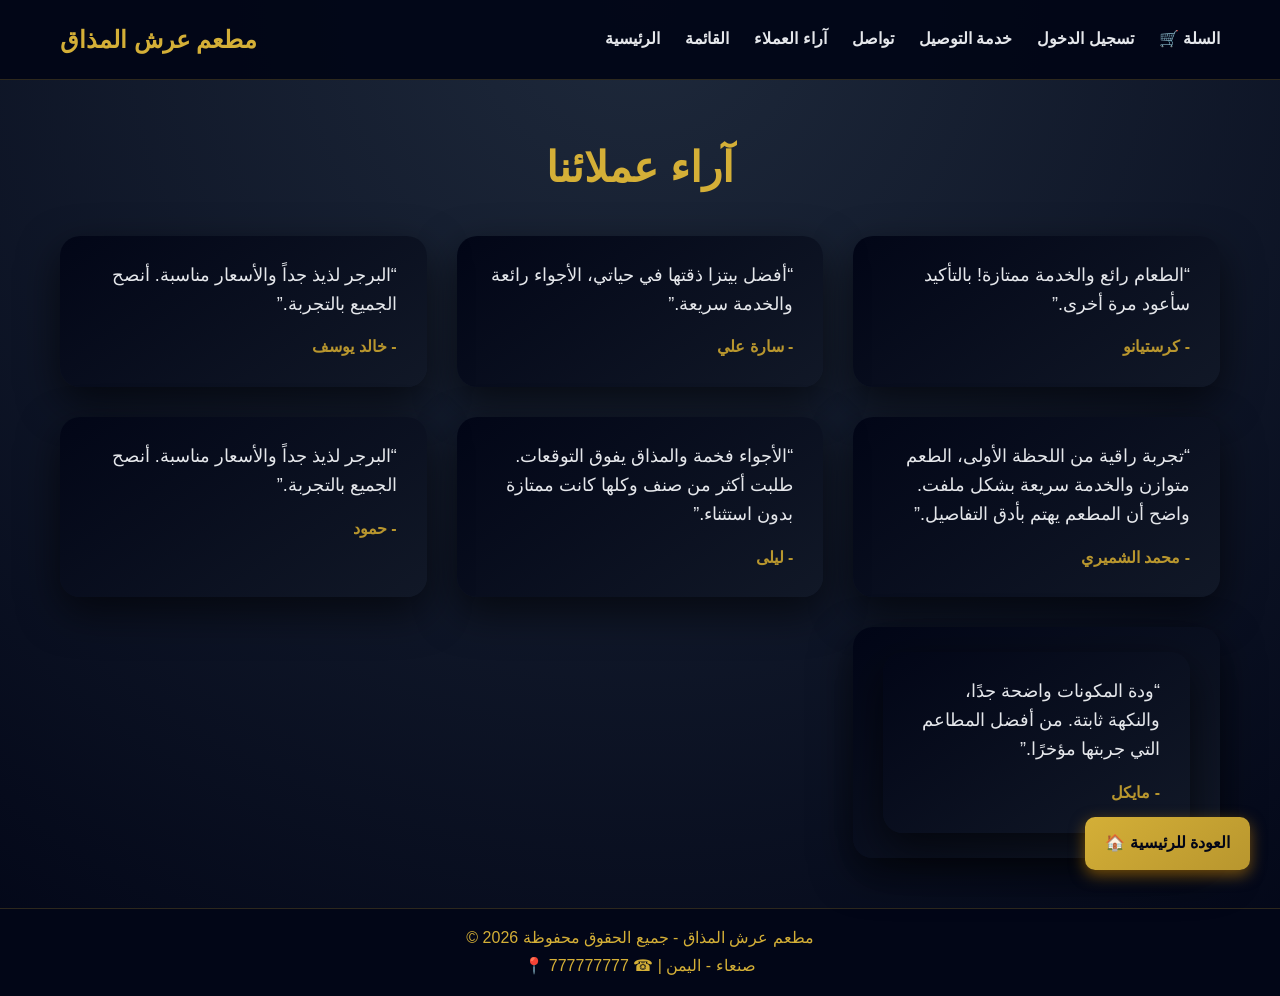
<file: اراء العملاء.html>
<!DOCTYPE html>
<html lang="ar">
<head>
    <meta charset="UTF-8">
    <meta name="viewport" content="width=device-width, initial-scale=1.0">
    <link rel="stylesheet" href="تابع اراء العملاء.css"> <!-- نفس CSS المشروع -->
    <title>💬 آراء العملاء - مطعم عرش المذاق</title>
</head>
<body>



    <!-- الهيدر -->
    <header>
        <div class="logo">مطعم عرش المذاق</div>
        <nav>
            <ul>
                <li><a href="الصفحه الرئيسيه.html">الرئيسية</a></li>
                <li><a href="القائمه.html">القائمة</a></li>
                 <li><a href="اراء العملاء.html">آراء العملاء</a></li>
                <li><a href="التواصل.html" class="active">تواصل</a></li>
                <li><a href="خدمه التوصيل.html">خدمة التوصيل</a></li>
                <li><a href="تسجيل الدخول.html">تسجيل الدخول</a></li>
                <li><a href="السله.html">🛒 السلة</a></li>
            </ul>
        </nav>
    </header>

    <section id="reviews" dir="rtl">
     <h2>آراء عملائنا</h2>
     <div class="reviews-container">

        <div class="review-card">
            <p>“الطعام رائع والخدمة ممتازة! بالتأكيد سأعود مرة أخرى.”</p>
            <h4>- كرستيانو</h4>
        </div>

        <div class="review-card">
            <p>“أفضل بيتزا ذقتها في حياتي، الأجواء رائعة والخدمة سريعة.”</p>
            <h4>- سارة علي</h4>
        </div>

        <div class="review-card">
            <p>“البرجر لذيذ جداً والأسعار مناسبة. أنصح الجميع بالتجربة.”</p>
            <h4>- خالد يوسف</h4>
        </div>

        <div class="review-card">
            <p>“تجربة راقية من اللحظة الأولى، الطعم متوازن والخدمة سريعة بشكل ملفت. واضح أن المطعم يهتم بأدق التفاصيل.”</p>
            <h4>- محمد الشميري</h4>
        </div>

        <div class="review-card">
            <p>“الأجواء فخمة والمذاق يفوق التوقعات. طلبت أكثر من صنف وكلها كانت ممتازة بدون استثناء.”</p>
            <h4>- ليلى</h4>
        </div>

        <div class="review-card">
            <p>“البرجر لذيذ جداً والأسعار مناسبة. أنصح الجميع بالتجربة.”</p>
            <h4>- حمود</h4>
        </div>

        <div class="review-card">
            <p><div class="review-card">
            <p>“ودة المكونات واضحة جدًا، والنكهة ثابتة. من أفضل المطاعم التي جربتها مؤخرًا.”</p>
            <h4>- مايكل</h4>
    
            </div>

    </div>
</section>


    <!-- زر العودة للرئيسية -->
    <a href="الصفحه الرئيسيه.html" class="back-home">🏠 العودة للرئيسية</a>

    <!-- الفوتر -->
    <footer>
        <p>© 2026 مطعم عرش المذاق - جميع الحقوق محفوظة</p>
        <p>📍 صنعاء - اليمن | ☎ 777777777</p>
    </footer>

</body>
</html>
</file>
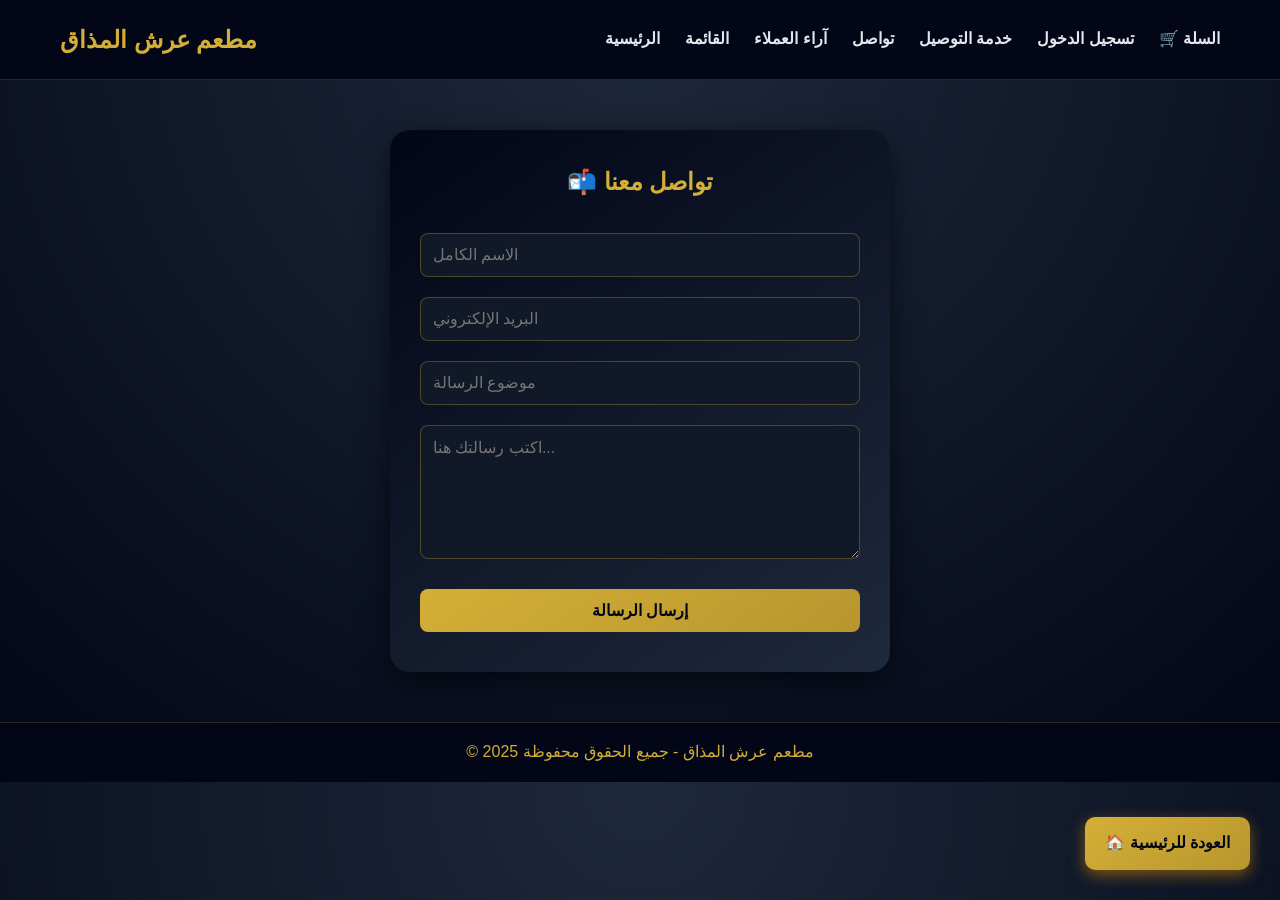
<file: التواصل.html>
<!DOCTYPE html>
<html lang="ar">
<head>
    <meta charset="UTF-8">
    <meta name="viewport" content="width=device-width, initial-scale=1.0">
    <link rel="stylesheet" href="تابع التواصل.css">
    <title>📬 تواصل معنا - مطعم عرش المذاق</title>
</head>
<body>

    <!-- الهيدر -->
    <header>
        <div class="logo">مطعم عرش المذاق</div>
        <nav>
            <ul>
                <li><a href="الصفحه الرئيسيه.html">الرئيسية</a></li>
                <li><a href="القائمه.html">القائمة</a></li>
                <li><a href="اراء العملاء.html">آراء العملاء</a></li>
                <li><a href="التواصل.html" class="active">تواصل</a></li>
                <li><a href="خدمه التوصيل.html">خدمة التوصيل</a></li>
                <li><a href="تسجيل الدخول.html">تسجيل الدخول</a></li>
                <li><a href="السله.html">🛒 السلة</a></li>
            </ul>
        </nav>
    </header>

    <!-- صندوق التواصل -->
    <section id="contact">
        <h2>📬 تواصل معنا</h2>
        <form>
            <input type="text" name="name" placeholder="الاسم الكامل" required>
            <input type="email" name="email" placeholder="البريد الإلكتروني" required>
            <input type="text" name="subject" placeholder="موضوع الرسالة" required>
            <textarea name="message" placeholder="اكتب رسالتك هنا..." rows="6" required></textarea>
            <button type="submit">إرسال الرسالة</button>
        </form>
    </section>

    <!-- زر العودة للرئيسية -->
    <a href="الصفحه الرئيسيه.html" class="back-home">🏠 العودة للرئيسية</a>

    <!-- الفوتر -->
    <footer>
        <p>© 2025 مطعم عرش المذاق - جميع الحقوق محفوظة</p>
    </footer>

</body>
</html>
</file>
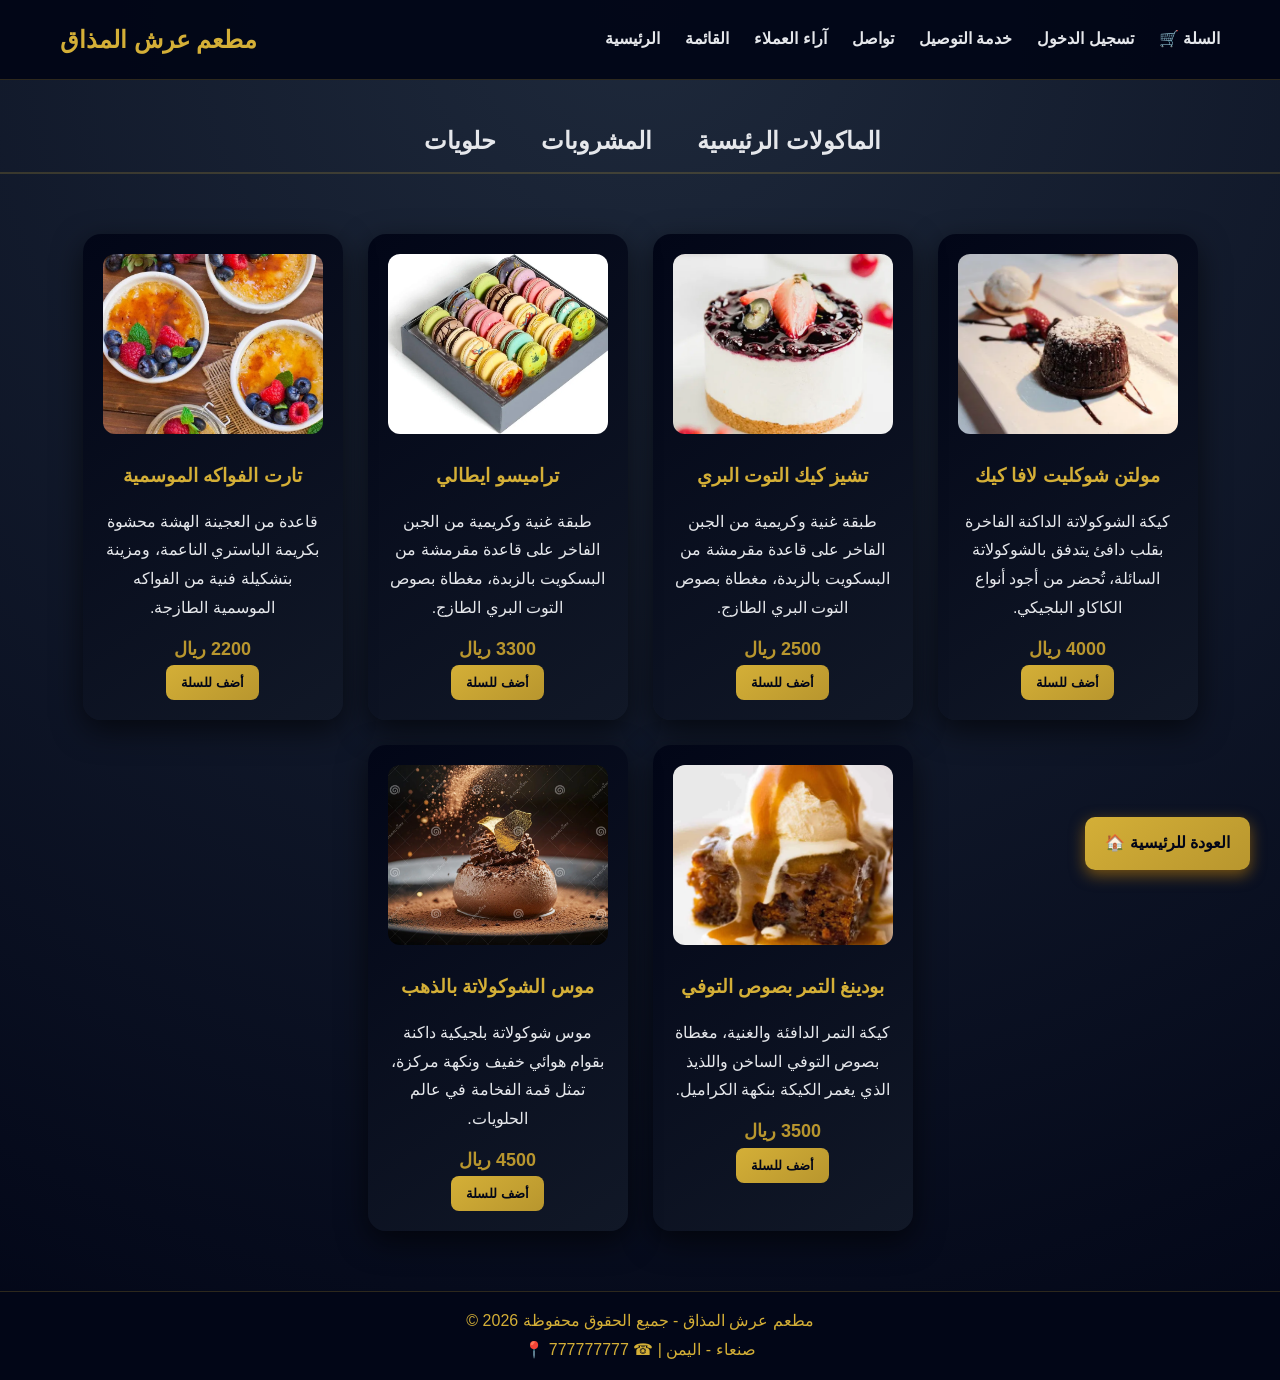
<file: الحلويات تابع القائمه.html>
<!DOCTYPE html>
<html lang="ar" >
<head>
    <meta charset="UTF-8">
    <meta name="viewport" content="width=device-width, initial-scale=1.0">
    <title>قائمة الطعام - مطعم عرش المذاق</title>
    <link rel="stylesheet" href="تابع القائمه.css">
</head>
<body>

    <header>
        <div class="logo">مطعم عرش المذاق</div>
        <nav>
            <ul>
                <li><a href="الصفحه الرئيسيه.html">الرئيسية</a></li>
                <li><a href="القائمه.html">القائمة</a></li>
                <li><a href="اراء العملاء.html">آراء العملاء</a></li>
                <li><a href="التواصل.html" class="active">تواصل</a></li>
                <li><a href="خدمه التوصيل.html">خدمة التوصيل</a></li>
                <li><a href="تسجيل الدخول.html">تسجيل الدخول</a></li>
                <li><a href="السله.html">🛒 السلة</a></li>
            </ul>
        </nav>
    </header> <br>
      <div class="name" dir="rtl">
      <h2>
            <nav>
                <ul>
                    <li><a href="#menu"> الماكولات الرئيسية</a></li>
                    <li><a href="المشروبات تابع القائمه.html"> المشروبات</a></li>
                    <li><a href="الحلويات تابع القائمه.html"> حلويات</a></li>
                </ul>
            </nav>
        </h2>
        </div>
    <!-- قسم المنيو -->
     <section id="menu" dir="rtl" >
       
        <div class="menu-container">
            <!-- صنف 1 -->
            <div class="menu-item">
                <img src="صور حلويات/مولتن شوكليت.webp" alt="مولتن شوكليت لافا كيك">
                <h3>مولتن شوكليت لافا كيك</h3>
                <p>
                 كيكة الشوكولاتة الداكنة الفاخرة بقلب دافئ يتدفق بالشوكولاتة السائلة، تُحضر من أجود أنواع الكاكاو البلجيكي.
                </p>
                 <h4> 4000 ريال</h4>
                <button onclick="addToCart('مولتن شوكليت لافا كيك', 4000, 'صور حلويات/مولتن شوكليت.webp')">
                     أضف للسلة
                 </button>
            </div>

             <div class="menu-item">
                <img src="صور حلويات/تشز كيك.webp" alt="تشيز كيك التوت البري">
                <h3>تشيز كيك التوت البري</h3>
                <p>
                طبقة غنية وكريمية من الجبن الفاخر على قاعدة مقرمشة من البسكويت بالزبدة، مغطاة بصوص التوت البري الطازج.
                </p>
                 <h4> 2500 ريال</h4>
                <button onclick="addToCart('تشيز كيك التوت البري', 2500, 'صور حلويات/تشز كيك.webp')">
                     أضف للسلة
                 </button>
            </div>

             <div class="menu-item">
                <img src="صور حلويات/تراميسو ايطالي.webp" alt="تراميسو ايطالي">
                <h3>تراميسو ايطالي</h3>
                <p>
                طبقة غنية وكريمية من الجبن الفاخر على قاعدة مقرمشة من البسكويت بالزبدة، مغطاة بصوص التوت البري الطازج.
                </p>
                 <h4> 3300 ريال</h4>
                <button onclick="addToCart('تراميسو ايطالي', 3300, 'صور حلويات/تراميسو ايطالي.webp')">
                     أضف للسلة
                 </button>
            </div>

            <div class="menu-item">
                <img src="صور حلويات/تارت الفواكه الموسمية.webp" alt="تارت الفواكه الموسمية">
                <h3>تارت الفواكه الموسمية</h3>
                <p>
                قاعدة من العجينة الهشة محشوة بكريمة الباستري الناعمة، ومزينة بتشكيلة فنية من الفواكه الموسمية الطازجة.
                </p>
                 <h4> 2200 ريال</h4>
                <button onclick="addToCart('تارت الفواكه الموسمية', 2200, 'صور حلويات/تارت الفواكه الموسمية.webp')">
                     أضف للسلة
                 </button>
            </div>

            <div class="menu-item">
                <img src="صور حلويات/بودينغ التمر بصوص التوفي.webp" alt="بودينغ التمر بصوص التوفي">
                <h3>بودينغ التمر بصوص التوفي</h3>
                <p>
               كيكة التمر الدافئة والغنية، مغطاة بصوص التوفي الساخن واللذيذ الذي يغمر الكيكة بنكهة الكراميل.
                </p>
                 <h4> 3500 ريال</h4>
                <button onclick="addToCart('بودينغ التمر بصوص التوفي', 3500, 'صور حلويات/بودينغ التمر بصوص التوفي.webp')">
                     أضف للسلة
                 </button>
            </div>

            <div class="menu-item">
                <img src="صور حلويات/موس الشوكولاتة بالذهب.webp" alt="موس الشوكولاتة بالذهب">
                <h3>موس الشوكولاتة بالذهب</h3>
                <p>
              موس شوكولاتة بلجيكية داكنة بقوام هوائي خفيف ونكهة مركزة، تمثل قمة الفخامة في عالم الحلويات.
                </p>
                 <h4> 4500 ريال</h4>
                <button onclick="addToCart('موس الشوكولاتة بالذهب', 4500, 'صور حلويات/موس الشوكولاتة بالذهب.webp')">
                     أضف للسلة
                 </button>
            </div>

        </div>
     </section>

     <!-- زر العودة للصفحة الرئيسية -->
    <a href="الصفحه الرئيسيه.html" class="back-home">🏠 العودة للرئيسية</a>
    

    <!-- الفوتر -->
    <footer>
         <p>© 2026 مطعم عرش المذاق - جميع الحقوق محفوظة</p>
         <p>📍 صنعاء - اليمن | ☎ 777777777</p>
    </footer>

    <!-- JS لإضافة الأصناف للسلة -->
    <script>
        function addToCart(name, price, image) {
        let cart = JSON.parse(localStorage.getItem("cart")) || [];
        cart.push({ name, price, image });
        localStorage.setItem("cart", JSON.stringify(cart));
        alert("تمت الإضافة للسلة");
}
  </script>



</body>
</html>
</file>
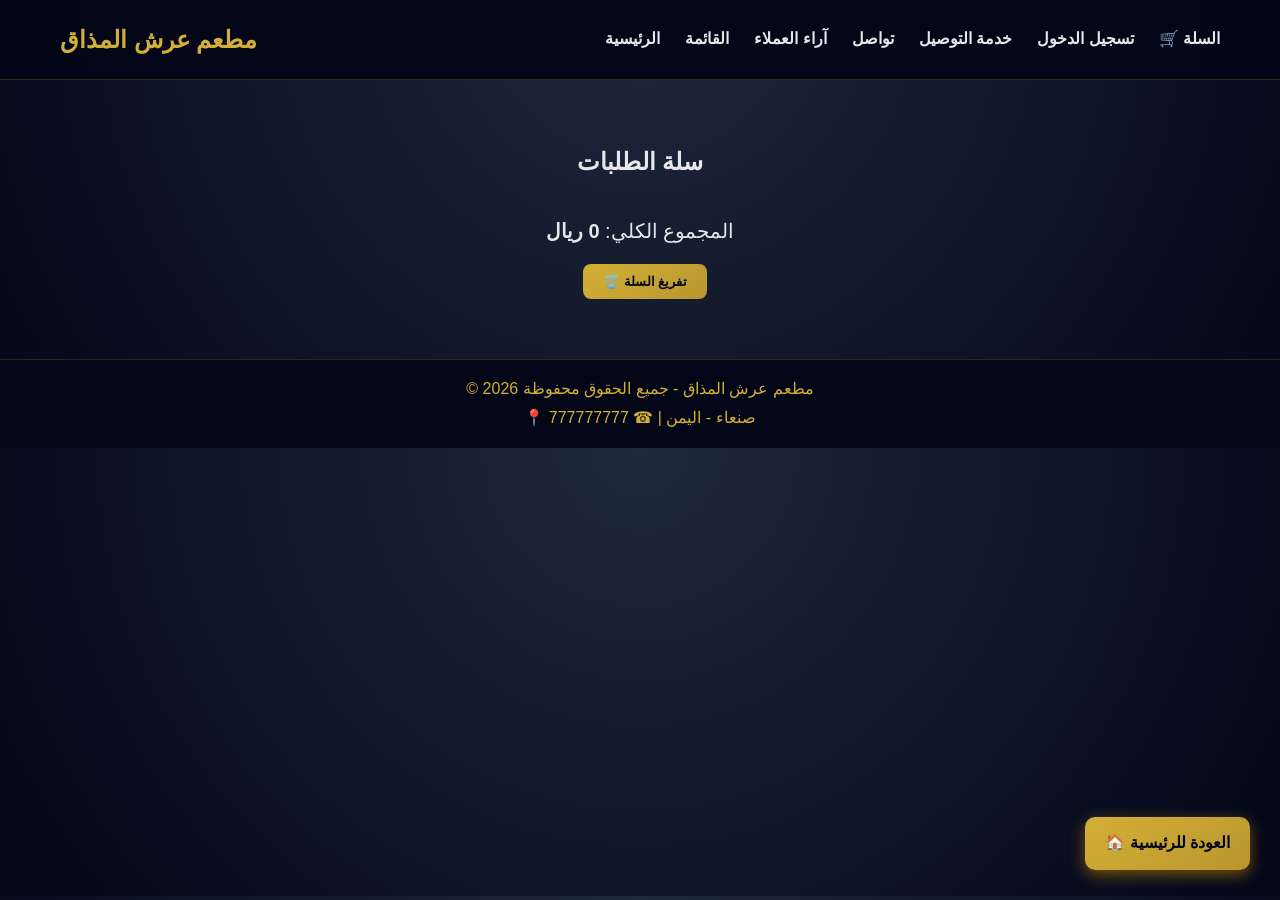
<file: السله.html>
<!DOCTYPE html>
<html lang="ar">
<head>
    <meta charset="UTF-8">
    <meta name="viewport" content="width=device-width, initial-scale=1.0">
    <link rel="stylesheet" href="السله.css"> <!-- رابط CSS الخارجي -->

    <title>🛒 سلة التسوق - سلسلة الأسطورة</title>
</head>
<body>

    <!-- الهيدر + Navbar -->
    <header>
          <div class="logo">مطعم عرش المذاق</div>
        <nav>
            <ul>
              <li><a href="الصفحه الرئيسيه.html">الرئيسية</a></li>
                <li><a href="القائمه.html">القائمة</a></li>
                <li><a href="اراء العملاء.html">آراء العملاء</a></li>
                <li><a href="التواصل.html" class="active">تواصل</a></li>
                <li><a href="خدمه التوصيل.html">خدمة التوصيل</a></li>
                <li><a href="تسجيل الدخول.html">تسجيل الدخول</a></li>
                <li><a href="السله.html">🛒 السلة</a></li>
            </ul>
        </nav>
    </header>

    <!-- محتوى السلة -->
    <section id="cart">
        <h2>سلة الطلبات </h2>
        <div class="cart-container" dir="rtl">

        </div>

        <!-- ملخص السلة -->
        <div class="cart-summary">
            <p>المجموع الكلي: <strong>0</strong></p>
            <button class="clear-cart" onclick="clearCart()">🗑️ تفريغ السلة</button> <!-- زر المسح -->
        </div>
    </section>
     <!-- زر العودة للصفحة الرئيسية -->
    <a href="الصفحه الرئيسيه.html" class="back-home">🏠 العودة للرئيسية</a>

    <!-- الفوتر -->
    <footer>
         <p>© 2026 مطعم عرش المذاق - جميع الحقوق محفوظة</p>
         <p>📍 صنعاء - اليمن | ☎ 777777777</p>
    </footer>
   <script>
    let cart = JSON.parse(localStorage.getItem("cart")) || [];
    let container = document.querySelector(".cart-container");
    let totalEl = document.querySelector(".cart-summary strong");

    function renderCart() {
        container.innerHTML = "";
        let total = 0;

        cart.forEach((item, index) => {
            total += item.price;

            container.innerHTML += `
                <div class="cart-item">
                    <img src="${item.image}" class="cart-img">
                    <div class="cart-details">
                        <h3>${item.name}</h3>
                        <span>${item.price} ريال</span>
                    </div>
                    <button class="remove-btn" onclick="removeItem(${index})">
                        حذف ✖
                    </button>
                </div>
            `;
        });

        totalEl.innerText = total + " ريال";
    }

    function removeItem(index) {
        cart.splice(index, 1); // حذف عنصر واحد
        localStorage.setItem("cart", JSON.stringify(cart));
        renderCart();
    }

    renderCart();
</script>



</body>
</html>
</file>
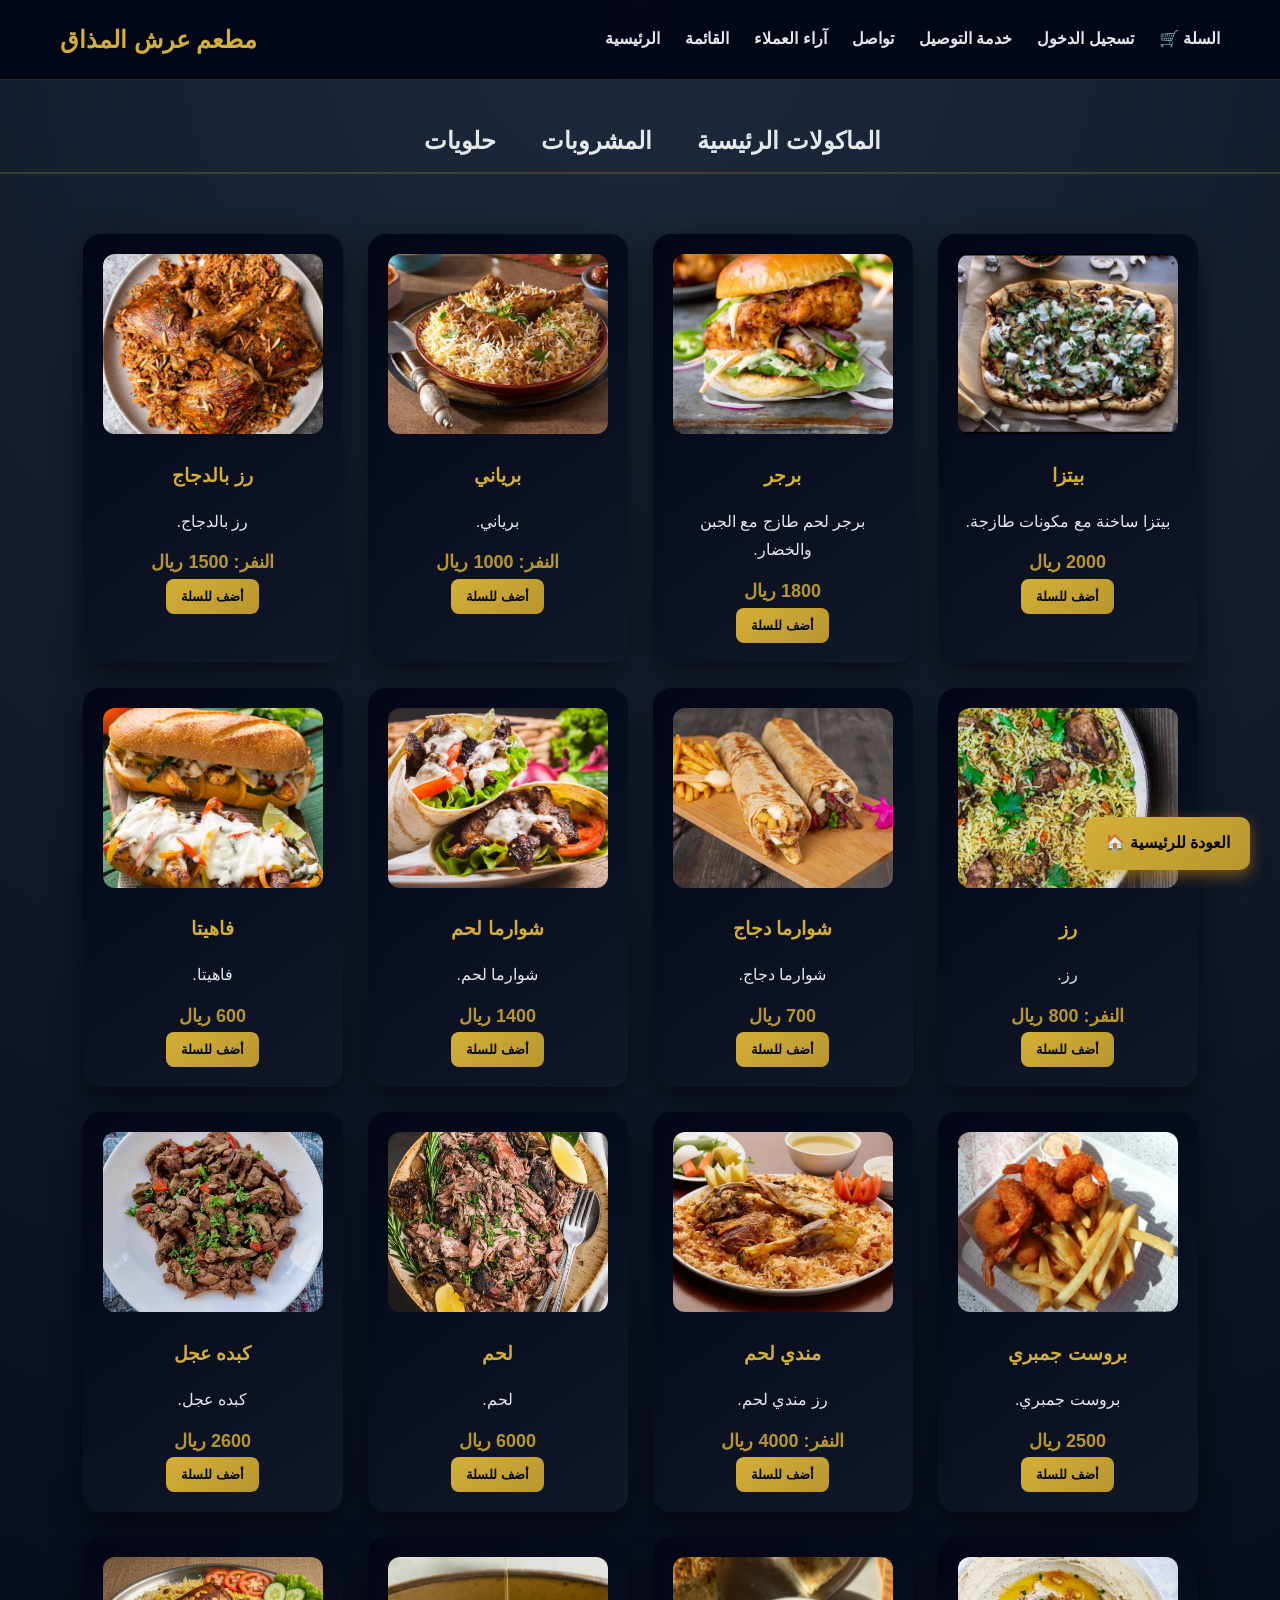
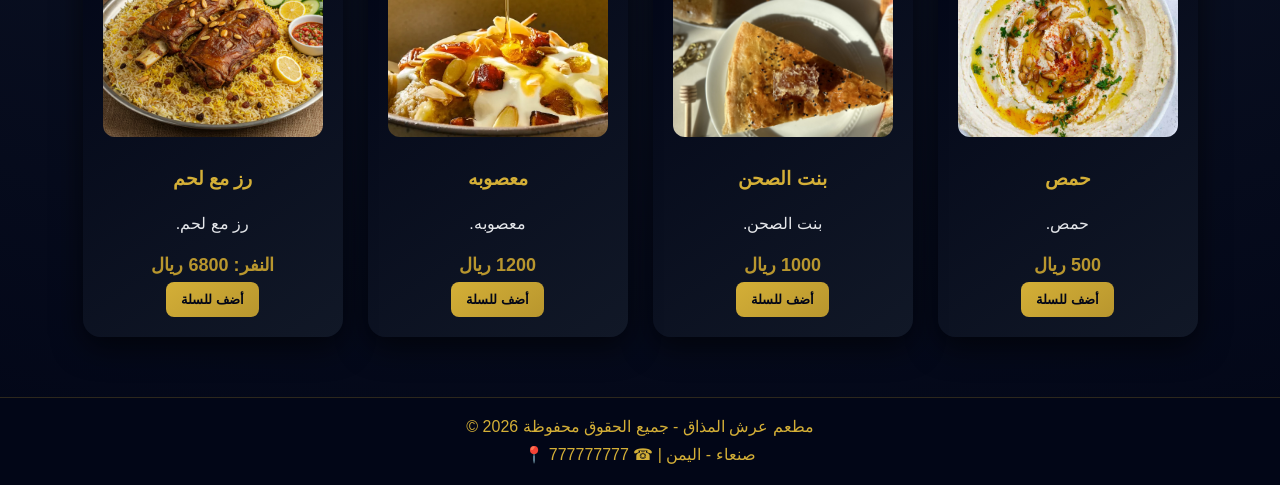
<file: القائمه.html>
<!DOCTYPE html>
<html lang="ar" >
<head>
    <meta charset="UTF-8">
    <meta name="viewport" content="width=device-width, initial-scale=1.0">
    <title>قائمة الطعام - مطعم عرش المذاق</title>
    <link rel="stylesheet" href="تابع القائمه.css">
</head>
<body>

    <header>
        <div class="logo">مطعم عرش المذاق</div>
        <nav>
            <ul>
                <li><a href="الصفحه الرئيسيه.html">الرئيسية</a></li>
                <li><a href="القائمه.html">القائمة</a></li>
                <li><a href="اراء العملاء.html">آراء العملاء</a></li>
                <li><a href="التواصل.html" class="active">تواصل</a></li>
                <li><a href="خدمه التوصيل.html">خدمة التوصيل</a></li>
                <li><a href="تسجيل الدخول.html">تسجيل الدخول</a></li>
                <li><a href="السله.html">🛒 السلة</a></li>
            </ul>
        </nav>
    </header> <br>
      <div class="name" dir="rtl">
      <h2>
            <nav>
                <ul>
                    <li><a href="#menu"> الماكولات الرئيسية</a></li>
                    <li><a href="المشروبات تابع القائمه.html"> المشروبات</a></li>
                    <li><a href="الحلويات تابع القائمه.html"> حلويات</a></li>
                </ul>
            </nav>
        </h2>
        </div>
    <!-- قسم المنيو -->
    <section id="menu" dir="rtl" >
       
        <div class="menu-container">
            <!-- صنف 1 -->
            <div class="menu-item">
                <img src="صور الوجبات/بيتزا.jpeg" alt="بيتزا">
                <h3>بيتزا</h3>
                <p>بيتزا ساخنة مع مكونات طازجة.</p>
                 <h4>2000 ريال</h4>
                <button onclick="addToCart('بيتزا', 2000, 'صور الوجبات/بيتزا.jpeg')">
                     أضف للسلة
                 </button>
            </div>

            <!-- صنف 2 -->
            <div class="menu-item">
                <img src="صور الوجبات/برجر .jpeg" alt="برجر">
                <h3>برجر</h3>
                <p>برجر لحم طازج مع الجبن والخضار.</p>
                <h4>1800 ريال</h4>
                <button onclick="addToCart('برجر', 1800, 'صور الوجبات/برجر .jpeg')">أضف للسلة</button>
            </div>

            <!-- صنف 3 -->
            <div class="menu-item">
                <img src="صور الوجبات/برياني.jpeg" alt="برياني">
                <h3>برياني</h3>
                <p>برياني.</p>
                <h4> النفر: 1000 ريال</h4>
                <button onclick="addToCart('برياني', 1000, 'صور الوجبات/برياني.jpeg')">أضف للسلة</button>
            </div>
             <!-- صنف 3 -->
            <div class="menu-item">
                <img src="صور الوجبات/رز مع دجاج.jpeg" alt="رز بالدجاج">
                <h3>رز بالدجاج</h3>
                <p>رز بالدجاج.</p>
                <h4> النفر: 1500 ريال</h4>
                <button onclick="addToCart('رز بالدجاج', 1500, 'صور الوجبات/رز مع دجاج.jpeg')">أضف للسلة</button>
            </div>
             <!-- صنف 3 -->
            <div class="menu-item">
                <img src="صور الوجبات/رز.jpeg" alt="رز">
                <h3>رز</h3>
                <p>رز.</p>
                <h4> النفر: 800 ريال</h4>
                <button onclick="addToCart('رز', 800, 'صور الوجبات/رز.jpeg')">أضف للسلة</button>
            </div>

             <div class="menu-item">
                <img src="صور الوجبات/شوارما باللحم.jpg" alt="شوارما باللحم">
                <h3>شوارما دجاج</h3>
                <p>شوارما دجاج.</p>
                <h4> 700 ريال</h4>
                <button onclick="addToCart('شوارما دجاج', 700, 'صور الوجبات/شوارما باللحم.jpg')">أضف للسلة</button>
            </div>

               <div class="menu-item">
                <img src="صور الوجبات/شوارما لحم.jpg" alt="شوارما لحم">
                <h3>شوارما لحم</h3>
                <p>شوارما لحم.</p>
                 <h4> 1400 ريال</h4>
                <button onclick="addToCart('شوارما لحم', 1400, 'صور الوجبات/شوارما لحم.jpg')">أضف للسلة</button>
             </div>
             
             <div class="menu-item">
                <img src="صور الوجبات/فاهيتا.webp" alt="فاهيتا">
                <h3>فاهيتا</h3>
                <p>فاهيتا.</p>
                 <h4> 600 ريال</h4>
                <button onclick="addToCart('فاهيتا', 600, 'صور الوجبات/فاهيتا.webp')">أضف للسلة</button>
             </div>

             <div class="menu-item">
                <img src="صور الوجبات/بروست جمبري.jfif" alt="بروست جمبري">
                <h3>بروست جمبري</h3>
                <p>بروست جمبري.</p>
                 <h4>2500 ريال</h4>
                <button onclick="addToCart('بروست جمبري', 2500, 'صور الوجبات/بروست جمبري.jfif')">أضف للسلة</button>
             </div>

              <div class="menu-item">
                <img src="صور الوجبات/مندي لحم.jpg" alt="مندي لحم">
                <h3>   مندي لحم </h3>
                <p>رز مندي لحم.</p>
               <h4> النفر: 4000 ريال</h4>
                <button onclick="addToCart('مندي لحم', 4000, 'صور الوجبات/مندي لحم.jpg')">أضف للسلة</button>
             </div>

             <div class="menu-item">
                <img src="صور الوجبات/لحم.jpeg" alt="لحم">
                <h3>لحم</h3>
                <p>لحم.</p>
                <h4>6000 ريال</h4>
                <button onclick="addToCart('لحم', 6000, 'صور الوجبات/لحم.jpeg')">أضف للسلة</button>
            </div>

             <div class="menu-item">
                <img src="صور الوجبات/كبده عجل.jpg" alt="كبده عجل">
                <h3>كبده عجل</h3>
                <p>كبده عجل.</p>
                <h4> 2600 ريال</h4>
                <button onclick="addToCart('كبده عجل', 2600, 'صور الوجبات/كبده عجل.jpg')">أضف للسلة</button>
            </div>

             <div class="menu-item">
                <img src="صور الوجبات/حمص.jpg" alt="حمص">
                <h3>حمص</h3>
                <p>حمص.</p>
                <h4> 500 ريال</h4>
                <button onclick="addToCart('حمص', 500, 'صور الوجبات/حمص.jpg')">أضف للسلة</button>
            </div>

             <div class="menu-item">
                <img src="صور الوجبات/بنت الصحن.jpg" alt="بنت الصحن">
                <h3>بنت الصحن</h3>
                <p>بنت الصحن.</p>
                <h4>1000 ريال</h4>
                <button onclick="addToCart('بنت الصحن', 1000, 'صور الوجبات/بنت الصحن.jpg')">أضف للسلة</button>
            </div>

             <div class="menu-item">
                <img src="صور الوجبات/معصوبه.webp" alt="معصوبه">
                <h3>معصوبه</h3>
                <p>معصوبه.</p>
               <h4>1200 ريال</h4>
                <button onclick="addToCart('معصوبه', 1200, 'صور الوجبات/معصوبه.webp')">أضف للسلة</button>
            </div>

             <div class="menu-item">
                <img src="صور الوجبات/رز مع لحم.avif" alt="رز مع لحم">
                <h3>رز مع لحم</h3>
                <p>رز مع لحم.</p>
                <h4> النفر: 6800 ريال</h4>
                <button onclick="addToCart('رز مع لحم', 6800, 'صور الوجبات/رز مع لحم.avif')">أضف للسلة</button>
            </div>
        </div>
    </section>

    <!-- زر العودة للصفحة الرئيسية -->
    <a href="الصفحه الرئيسيه.html" class="back-home">🏠 العودة للرئيسية</a>

    <!-- الفوتر -->
    <footer>
         <p>© 2026 مطعم عرش المذاق - جميع الحقوق محفوظة</p>
         <p>📍 صنعاء - اليمن | ☎ 777777777</p>
    </footer>

    <!-- JS لإضافة الأصناف للسلة -->
    <script>
        function addToCart(name, price, image) {
        let cart = JSON.parse(localStorage.getItem("cart")) || [];
        cart.push({ name, price, image });
        localStorage.setItem("cart", JSON.stringify(cart));
        alert("تمت الإضافة للسلة");
}
</script>



</body>
</html>
</file>
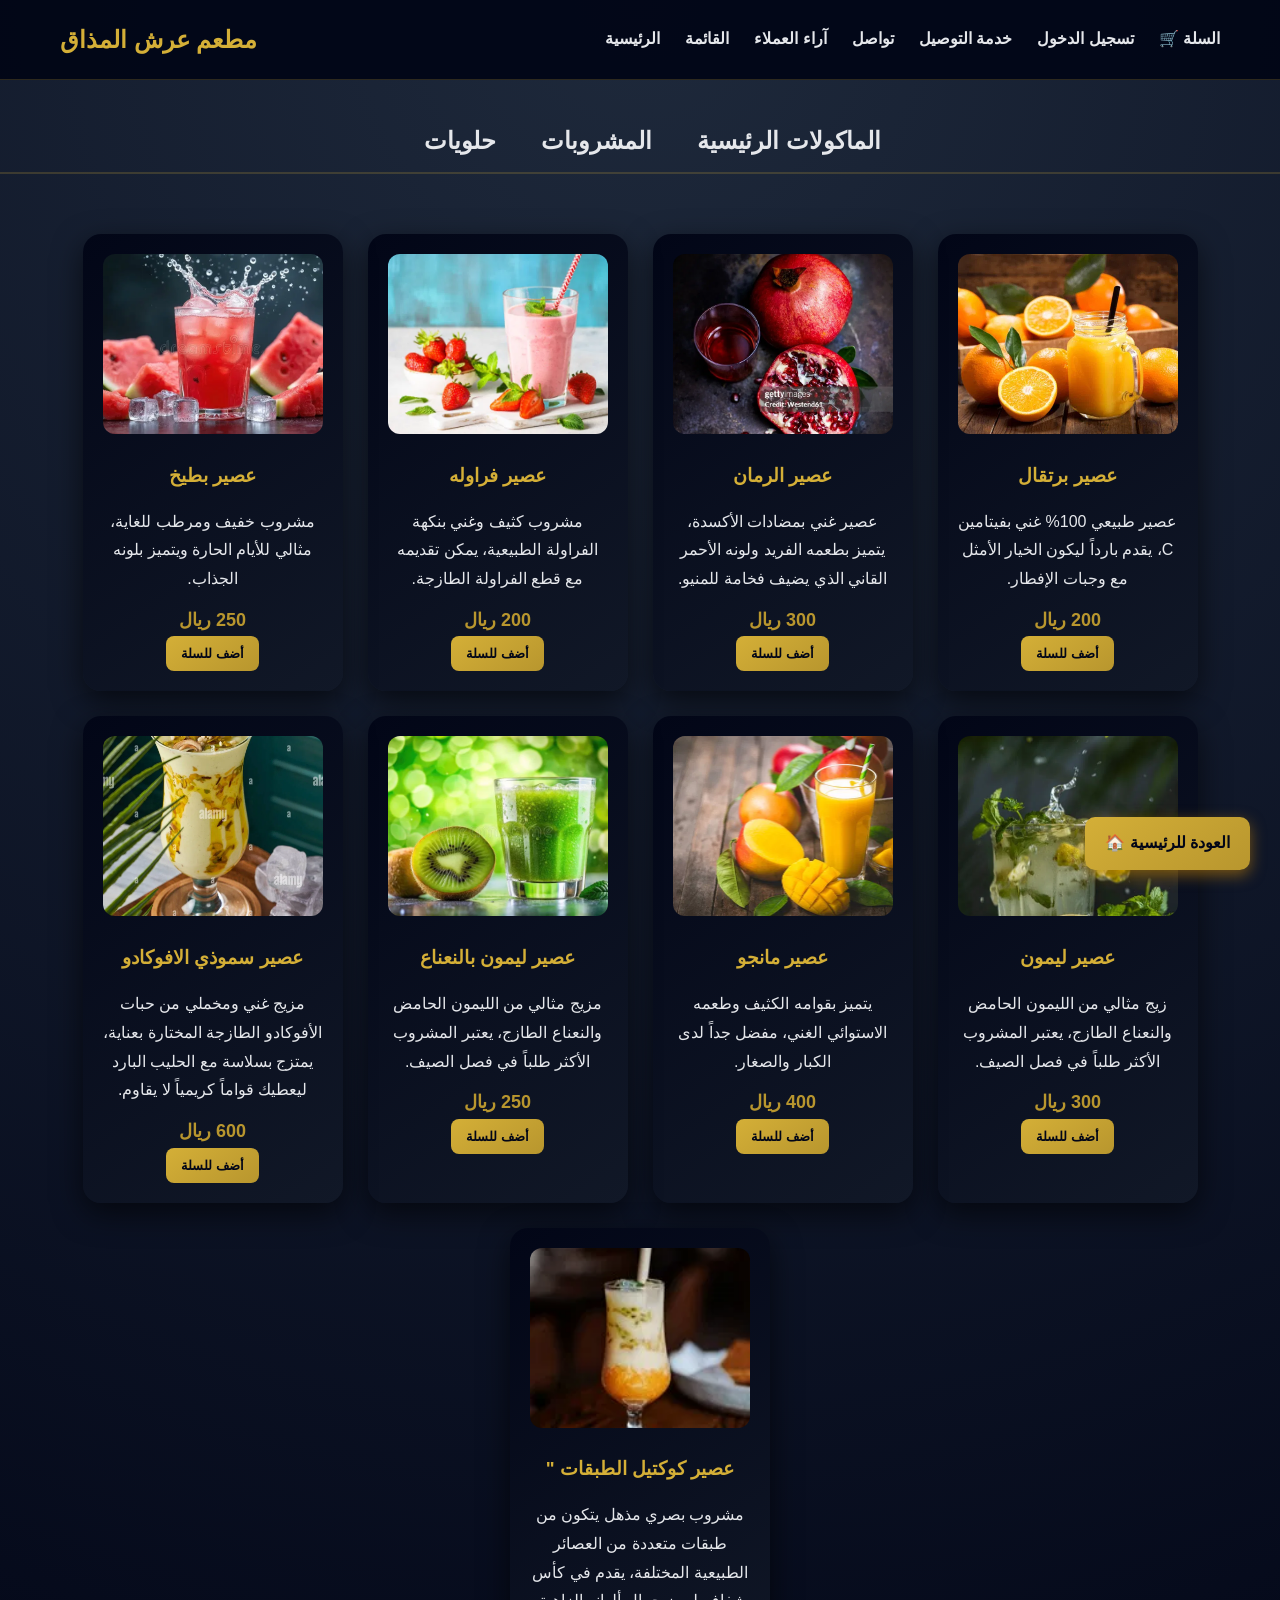
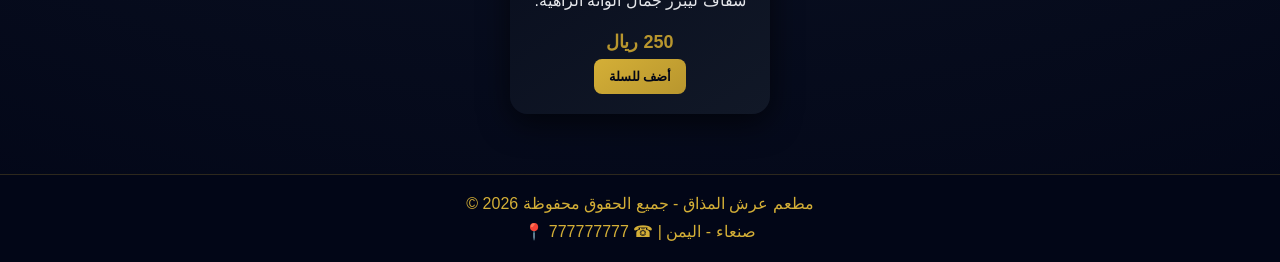
<file: المشروبات تابع القائمه.html>
<!DOCTYPE html>
<html lang="ar" >
<head>
    <meta charset="UTF-8">
    <meta name="viewport" content="width=device-width, initial-scale=1.0">
    <title>قائمة الطعام - مطعم عرش المذاق</title>
    <link rel="stylesheet" href="تابع القائمه.css">
</head>
<body>

    <header>
        <div class="logo">مطعم عرش المذاق</div>
        <nav>
            <ul>
                 <li><a href="الصفحه الرئيسيه.html">الرئيسية</a></li>
                <li><a href="القائمه.html">القائمة</a></li>
                <li><a href="اراء العملاء.html">آراء العملاء</a></li>
                <li><a href="التواصل.html" class="active">تواصل</a></li>
               <li><a href="خدمه التوصيل.html">خدمة التوصيل</a></li>
                <li><a href="تسجيل الدخول.html">تسجيل الدخول</a></li>
                <li><a href="السله.html">🛒 السلة</a></li>
            </ul>
        </nav>
    </header> <br>
     <div class="name" dir="rtl">
      <h2>
            <nav>
                <ul>
                    <li><a href="القائمه.html"> الماكولات الرئيسية</a></li>
                    <li><a href="المشروبات تابع القائمه.html"> المشروبات</a></li>
                     <li><a href="الحلويات تابع القائمه.html"> حلويات</a></li>
                </ul>
            </nav>
        </h2>
        </div>
    <!-- قسم المنيو -->
       <section id="menu" dir="rtl" >
       
        <div class="menu-container">
            <!-- صنف 1 -->
           <div class="menu-item">
                <img src="صور عصائر/عصير برتقال.webp" alt="عصير برتقال">
                <h3>عصير برتقال</h3>
                <p>عصير طبيعي 100% غني بفيتامين C، يقدم بارداً ليكون الخيار الأمثل مع وجبات الإفطار.</p>
                 <h4>200 ريال</h4>
                <button onclick="addToCart('عصير برتقال', 200, 'صور عصائر/عصير برتقال.webp')">
                     أضف للسلة
                 </button>
            </div>

            <!-- صنف 2 -->
             <div class="menu-item">
                <img src="صور عصائر/عصير الرمان.webp" alt="عصير الرمان">
                <h3>عصير الرمان</h3>
                <p>عصير غني بمضادات الأكسدة، يتميز بطعمه الفريد ولونه الأحمر القاني الذي يضيف فخامة للمنيو.</p>
                 <h4>300 ريال</h4>
                <button onclick="addToCart('عصير الرمان', 300, 'صور عصائر/عصير الرمان.webp')">
                     أضف للسلة
                 </button>
            </div>

            <div class="menu-item">
                <img src="صور عصائر/عصير فراوله.webp" alt="عصير فراوله">
                <h3>عصير فراوله</h3>
                <p>مشروب كثيف وغني بنكهة الفراولة الطبيعية، يمكن تقديمه مع قطع الفراولة الطازجة.</p>
                 <h4>200 ريال</h4>
                <button onclick="addToCart('عصير فراوله', 200, 'صور عصائر/عصير فراوله.webp')">
                     أضف للسلة
                 </button>
            </div>

              <div class="menu-item">
                <img src="صور عصائر/عصير بطيخ.webp" alt="عصير بطيخ">
                <h3>عصير بطيخ</h3>
                <p>مشروب خفيف ومرطب للغاية، مثالي للأيام الحارة ويتميز بلونه الجذاب.</p>
                 <h4>250 ريال</h4>
                <button onclick="addToCart('عصير بطيخ', 250, 'صور عصائر/عصير بطيخ.webp')">
                     أضف للسلة
                 </button>
            </div>

             <div class="menu-item">
                <img src="صور عصائر/عصير ليمون.webp" alt="عصير ليمون">
                <h3>عصير ليمون</h3>
                <p>زيج مثالي من الليمون الحامض والنعناع الطازج، يعتبر المشروب الأكثر طلباً في فصل الصيف.</p>
                 <h4>300 ريال</h4>
                <button onclick="addToCart('عصير ليمون', 300, 'صور عصائر/عصير ليمون.webp')">
                     أضف للسلة
                 </button>
            </div>

            <div class="menu-item">
                <img src="صور عصائر/عصير مانجو.webp" alt="عصير مانجو">
                <h3>عصير مانجو</h3>
                <p>يتميز بقوامه الكثيف وطعمه الاستوائي الغني، مفضل جداً لدى الكبار والصغار.</p>
                 <h4>400 ريال</h4>
                <button onclick="addToCart('عصير مانجو', 400, 'صور عصائر/عصير مانجو.webp')">
                     أضف للسلة
                 </button>
            </div>

            <div class="menu-item">
                <img src="صور عصائر/عصير ليمون بالنعناع.webp" alt="عصير ليمون بالنعناع">
                <h3>عصير ليمون بالنعناع</h3>
                <p>مزيج مثالي من الليمون الحامض والنعناع الطازج، يعتبر المشروب الأكثر طلباً في فصل الصيف.</p>
                 <h4> 250 ريال</h4>
                <button onclick="addToCart('عصير ليمون بالنعناع', 250, 'صور عصائر/عصير ليمون بالنعناع.webp')">
                     أضف للسلة
                 </button>
            </div>

            <div class="menu-item">
                <img src="صور عصائر/عصير سموذي الافكادو.webp" alt="عصير سموذي الافوكادو">
                <h3>عصير سموذي الافوكادو</h3>
             <p>
              مزيج غني ومخملي من حبات الأفوكادو الطازجة المختارة بعناية، يمتزج بسلاسة مع الحليب البارد ليعطيك قواماً كريمياً لا يقاوم.
              </p>
                 <h4> 600 ريال</h4>
                <button onclick="addToCart('عصير سموذي الافوكادو', 600, 'صور عصائر/عصير سموذي الافوكادو.webp')">
                     أضف للسلة
                 </button>
            </div>

             <div class="menu-item">
                <img src="صور عصائر/عصير كوكتيل.webp" alt="عصير كوكتيل">
                <h3>عصير كوكتيل الطبقات "</h3>
                <p>
                مشروب بصري مذهل يتكون من طبقات متعددة من العصائر الطبيعية المختلفة، يقدم في كأس شفاف ليبرز جمال ألوانه الزاهية.
                </p>
                 <h4> 250 ريال</h4>
                <button onclick="addToCart('عصير ليمون بالنعناع', 250, 'صور عصائر/عصير ليمون بالنعناع.webp')">
                     أضف للسلة
                 </button>
            </div>


        </div>
       </section>
        
        <!-- زر العودة للصفحة الرئيسية -->
        <a href="الصفحه الرئيسيه.html" class="back-home">🏠 العودة للرئيسية</a>

        <!-- الفوتر -->
        <footer>
            <p>© 2026 مطعم عرش المذاق - جميع الحقوق محفوظة</p>
           <p>📍 صنعاء - اليمن | ☎ 777777777</p>
        </footer>

        <!-- JS لإضافة الأصناف للسلة -->
    <script>
        function addToCart(name, price, image) {
        let cart = JSON.parse(localStorage.getItem("cart")) || [];
        cart.push({ name, price, image });
        localStorage.setItem("cart", JSON.stringify(cart));
        alert("تمت الإضافة للسلة");
    }
 </script>
</body>
</html>
</file>
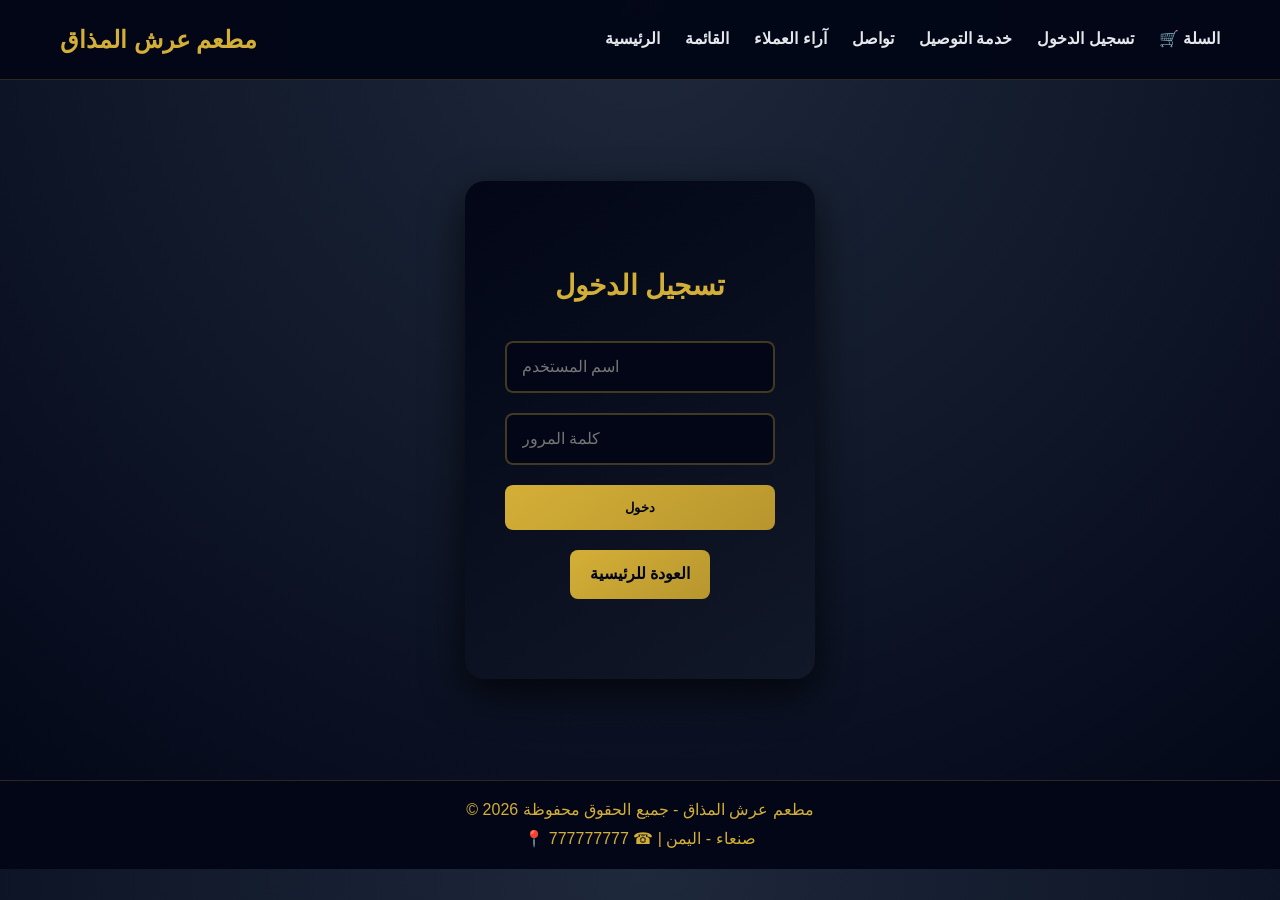
<file: تسجيل الدخول.html>
<!DOCTYPE html>
<html lang="ar">
<head>
    <meta charset="UTF-8">
    <meta name="viewport" content="width=device-width, initial-scale=1.0">
    <link rel="stylesheet" href="تابع تسجيل الدخول.css">
    <title>تسجيل الدخول - مطعم عرش المذاق</title>
</head>
<body>

    

    <header>
         <div class="name">مطعم عرش المذاق </div>
    
        <nav>
            <ul>
                <li><a href="الصفحه الرئيسيه.html">الرئيسية</a></li>
                <li><a href="القائمه.html">القائمة</a></li>
               <li><a href="اراء العملاء.html">آراء العملاء</a></li>
                <li><a href="تواصل.html">تواصل</a></li>
                <li><a href="خدمه التوصيل.html">خدمة التوصيل</a></li>
                <li><a href="تسجيل الدخول.html" class="login-btn">تسجيل الدخول</a></li>
                <li><a href="السله.html" class="cart-btn">🛒 السلة</a></li>
            </ul>
        </nav>
    </header>

    <!-- نموذج تسجيل الدخول الاحترافي -->
    <section class="login-section">
        <div class="login-card">
            <h2>تسجيل الدخول</h2>
            <form>
                <div class="input-group">
                    <input type="text" placeholder="اسم المستخدم" required>
                </div>
                <div class="input-group">
                    <input type="password" placeholder="كلمة المرور" required>
                </div>
                <button type="submit">دخول</button>
            </form>
            <a href="الصفحه الرئيسيه.html" class="back-home">العودة للرئيسية</a>
        </div>
    </section>

    <!-- الفوتر -->
    <footer>
        <p>© 2026 مطعم عرش المذاق - جميع الحقوق محفوظة</p>
       <p>📍 صنعاء - اليمن | ☎ 777777777</p>
    </footer>

</body>
</html>
</file>
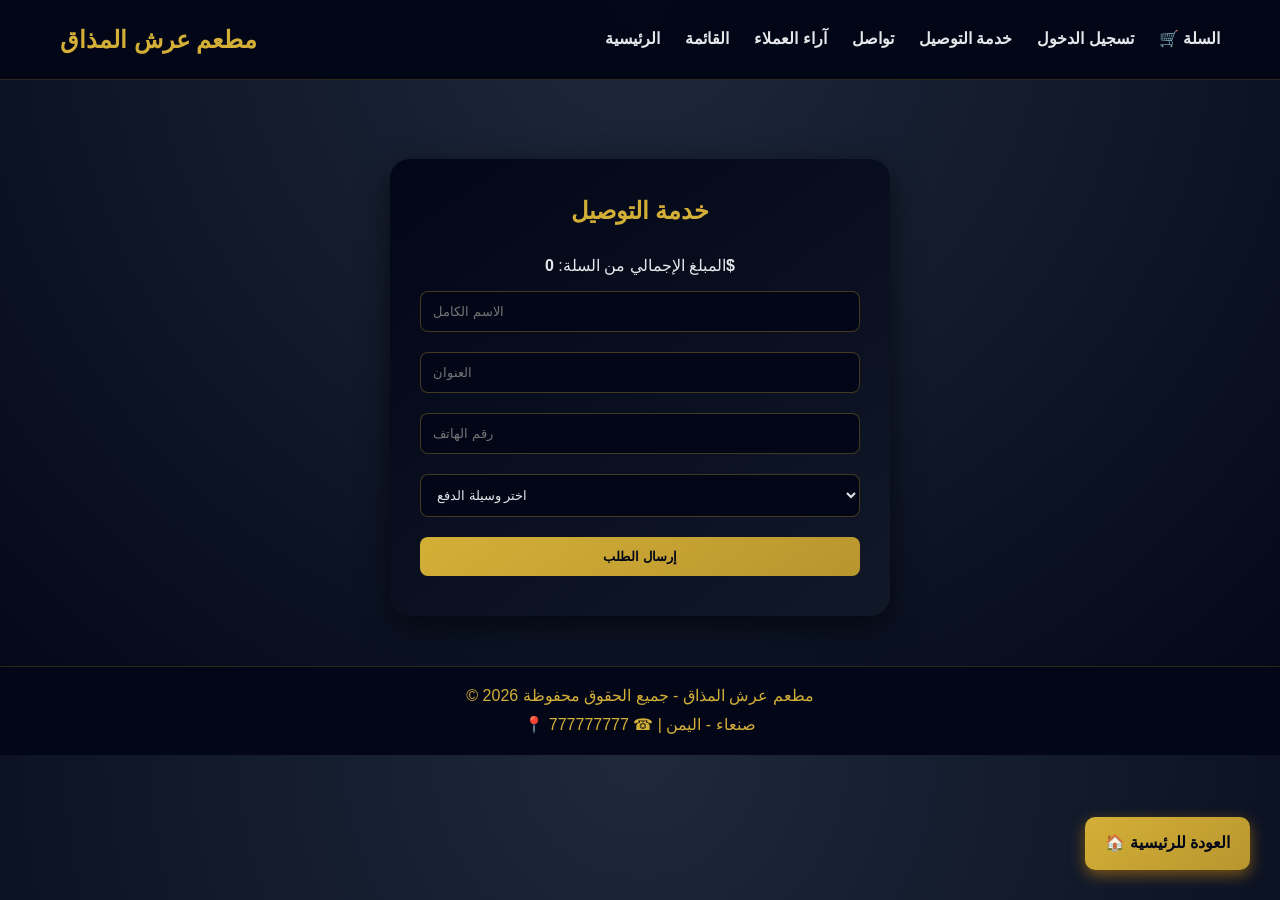
<file: خدمه التوصيل.html>
<!DOCTYPE html>
<html lang="ar" >
<head>
    <meta charset="UTF-8">
    <meta name="viewport" content="width=device-width, initial-scale=1.0">
    <title>قائمة الطعام - مطعم عرش المذاق</title>
    <link rel="stylesheet" href="تابع خدمه التوصيل.css">
</head>
<body>


    <header>
        <div class="logo">مطعم عرش المذاق</div>
        <nav>
            <ul>
                <li><a href="الصفحه الرئيسيه.html">الرئيسية</a></li>
                <li><a href="القائمه.html">القائمة</a></li>
                <li><a href="اراء العملاء.html">آراء العملاء</a></li>
                <li><a href="التواصل.html">تواصل</a></li>
                <li><a href="خدمه التوصيل.html">خدمة التوصيل</a></li>
                <li><a href="تسجيل الدخول.html" class="login-btn">تسجيل الدخول</a></li>
                <li><a href="السله.html" class="cart-btn">🛒 السلة</a></li>
            </ul>
        </nav>
    </header> <br>

       <!-- نموذج التوصيل -->
    <section id="delivery" >
        <h2>خدمة التوصيل</h2>

        <div class="delivery-summary">
            <p>المبلغ الإجمالي من السلة: <strong id="total">0</strong></p>
        </div>
 
        <form id="delivery-form">
            <input type="text" name="name" placeholder="الاسم الكامل" required maxlength="50">
            <input type="text" name="address" placeholder="العنوان" required maxlength="100">
            <input type="tel" name="phone" placeholder="رقم الهاتف" required maxlength="15">
            <select name="payment" required>
                <option value="">اختر وسيلة الدفع</option>
                <option value="cash">نقدًا عند الاستلام</option>
                <option value="card">بطاقة الائتمان</option>
            </select>
            <button type="submit" class="checkout-btn">إرسال الطلب</button>
         </form> 

    </section>
      <!-- زر العودة للصفحة الرئيسية -->
    <a href="الصفحه الرئيسيه.html" class="back-home">🏠 العودة للرئيسية</a>

    <!-- الفوتر -->
    <footer>
          <p>© 2026 مطعم عرش المذاق - جميع الحقوق محفوظة</p>
         <p>📍 صنعاء - اليمن | ☎ 777777777</p>
    </footer>
     
      <script>
        // عرض المبلغ الإجمالي من السلة
        let cart = JSON.parse(localStorage.getItem("cart")) || [];
        let total = cart.reduce((sum, item) => sum + item.price, 0);
        document.getElementById("total").innerText = total + "$";

        // عند إرسال الطلب
        document.getElementById("delivery-form").addEventListener("submit", function(e){
            e.preventDefault();
            alert("تم استلام طلبك بنجاح!\nالمبلغ: " + total + "$");
            localStorage.removeItem("cart"); // تنظيف السلة بعد الطلب
            window.location.href = "الصفحه الرئيسيه.html"; // العودة للرئيسية
        });
    </script>
</body>
</html>
</file>
<file: تابع اراء العملاء.css>
/* إعدادات عامة */
* {
    margin: 0;
    padding: 0;
    box-sizing: border-box;
    font-family: "Cairo", sans-serif;
}

body {
    background: radial-gradient(circle at top, #1e293b, #020617);
    color: #e5e7eb;
    line-height: 1.8;
}

/* الهيدر */
header {
    background: rgba(2,6,23,0.95);
    display: flex;
    justify-content: space-between;
    align-items: center;
    padding: 18px 60px;
    border-bottom: 1px solid rgba(212,175,55,0.2);
}

header .logo {
    font-size: 24px;
    font-weight: bold;
    color: #d4af37;
}

nav ul {
    list-style: none;
    display: flex;
}

nav ul li {
    margin-left: 25px;
}

nav ul li a {
    border-radius: 8px;
    text-decoration: none;
    color: #e5e7eb;
    font-weight: bold;
    display: inline-block; /* لجعل الرابط يحتفظ بحجمه */
    transition: 0.3s;
    
}

nav ul li a:hover {
    color: #d4af37;
    text-align: center;
    width: 100px;
    height: 30px;
    border: 3px solid #d4af37;
}
/* قسم آراء العملاء - بطاقات مربعة وفخمة */
#reviews {
    max-width: 1200px;
    margin: 50px auto;
    text-align: center;
    padding: 0 20px;
}

#reviews h2 {
    color: #d4af37;
    margin-bottom: 30px;
    font-size: 42px;
}

/* حاوية البطاقات بشكل شبكة */
.reviews-container {
    display: grid;
    grid-template-columns: repeat(auto-fit, minmax(300px, 1fr));
    gap: 30px;
}

/* تصميم البطاقة */
.review-card {
    background: linear-gradient(145deg, #020617, #111827);
    padding: 25px 30px;
    border-radius: 20px;
    box-shadow: 0 15px 40px rgba(0,0,0,0.6);
    color: #e5e7eb;
    text-align: right;
    transition: transform 0.3s, box-shadow 0.3s;
}

.review-card:hover {
    transform: translateY(-5px);
    box-shadow: 0 20px 50px rgba(0,0,0,0.8);
}

.review-card p {
    font-size: 18px;
    line-height: 1.6;
}

.review-card h4 {
    margin-top: 15px;
    color: #b8962e;
    font-weight: bold;
    font-size: 16px;
}

/* زر العودة للرئيسية */
.back-home {
    position: fixed;
    bottom: 30px;
    right: 30px;
    background: linear-gradient(145deg, #d4af37, #b8962e);
    color: #020617;
    padding: 12px 20px;
    border-radius: 10px;
    font-weight: bold;
    text-decoration: none;
    box-shadow: 0 5px 15px rgba(228, 148, 1, 0.5);
    transition: 0.3s;
    z-index: 1000;
}

.back-home:hover {
    background: #f1c40f;
    color: #020617;
}

/* الفوتر */
footer {
    background: #020617;
    text-align: center;
    padding: 15px;
    color: #d4af37;
    border-top: 1px solid rgba(212,175,55,0.2);
}
</file>
<file: تابع التواصل.css>
/* إعدادات عامة */
* {
    margin: 0;
    padding: 0;
    box-sizing: border-box;
    font-family: "Cairo", sans-serif;
}

body {
    background: radial-gradient(circle at top, #1e293b, #020617);
    color: #e5e7eb;
    line-height: 1.8;
}

/* الهيدر */
header {
    background: rgba(2,6,23,0.95);
    display: flex;
    justify-content: space-between;
    align-items: center;
    padding: 18px 60px;
    border-bottom: 1px solid rgba(212,175,55,0.2);
}

header .logo {
    font-size: 24px;
    font-weight: bold;
    color: #d4af37;
}

nav ul {
    list-style: none;
    display: flex;
}

nav ul li {
    margin-left: 25px;
}

nav ul li a {
    border-radius: 8px;
    text-decoration: none;
    color: #e5e7eb;
    font-weight: bold;
    display: inline-block; /* لجعل الرابط يحتفظ بحجمه */
    transition: 0.3s;
}

nav ul li a:hover {
    color: #d4af37;
    text-align: center;
    width: 100px;
    height: 30px;
    border: 3px solid #d4af37;
}

/* صندوق التواصل */
#contact {
    max-width: 500px;
    margin: 50px auto;
    background: linear-gradient(145deg, #020617, #1e293b);
    padding: 30px;
    border-radius: 20px;
    box-shadow: 0 10px 30px rgba(0,0,0,0.6);
    text-align: center;
}

#contact h2 {
    color: #d4af37;
    margin-bottom: 20px;
}

#contact form input,
#contact form textarea,
#contact form button {
    width: 100%;
    padding: 12px;
    margin: 10px 0;
    border-radius: 8px;
    border: 1px solid rgba(212,175,55,0.3);
    background-color: #111827;
    color: #e5e7eb;
    font-size: 16px;
}

#contact form button {
    background: linear-gradient(145deg, #d4af37, #b8962e);
    color: #020617;
    font-weight: bold;
    border: none;
    cursor: pointer;
    transition: 0.3s;
}

#contact form button:hover {
    background: #f1c40f;
}

/* زر العودة للرئيسية */
.back-home {
    position: fixed;
    bottom: 30px;
    right: 30px;
    background: linear-gradient(145deg, #d4af37, #b8962e);
    color: #020617;
    padding: 12px 20px;
    border-radius: 10px;
    font-weight: bold;
    text-decoration: none;
    box-shadow: 0 5px 15px rgba(228, 148, 1, 0.5);
    transition: 0.3s;
    z-index: 1000;
}

.back-home:hover {
    background: #f1c40f;
    color: #020617;
}

/* الفوتر */
footer {
    background: #020617;
    text-align: center;
    padding: 15px;
    color: #d4af37;
    border-top: 1px solid rgba(212,175,55,0.2);
}
</file>
<file: تابع القائمه.css>
/* إعدادات عامة */
* {
    margin: 0;
    padding: 0;
    box-sizing: border-box;
    font-family: "Cairo", sans-serif;
}

body {
    background: radial-gradient(circle at top, #1e293b, #020617);
    color: #e5e7eb;
    line-height: 1.8;
}

/* الهيدر */
header {
    background: rgba(2,6,23,0.95);
    display: flex;
    justify-content: space-between;
    align-items: center;
    padding: 18px 60px;
    border-bottom: 1px solid rgba(212,175,55,0.2);
}

header .logo {
    font-size: 24px;
    font-weight: bold;
    color: #d4af37;
}

nav ul {
    list-style: none;
    display: flex;
}

nav ul li {
    margin-left: 25px;
}

nav ul li a {
    border-radius: 8px;
    text-decoration: none;
    color: #e5e7eb;
    font-weight: bold;
    display: inline-block; /* لجعل الرابط يحتفظ بحجمه */
    transition: 0.3s;
    
}

nav ul li a:hover {
    color: #d4af37;
    text-align: center;
    width: 100px;
    height: 30px;
    border: 3px solid #d4af37;
}

 .name {
    display: flex;
    justify-content: center; /* توسيط القائمة بالكامل داخل الهيدر */
    border-bottom: 2px solid rgba(212,175,55,0.2);
    padding: 10px 0;
}

.name nav ul {
    list-style: none;
    display: flex;
    gap: 20px; /* مسافة بين الأزرار */
    padding: 0;
    margin: 0;
}

.name nav ul li {
    display: flex; /* يجعل الـ li يحتفظ بحجم محتواه */
}

.name nav ul li a {
    border-radius: 8px;
    text-decoration: none;
    color: #e5e7eb;
    font-weight: bold;
    display: inline-block; /* لجعل الرابط يحتفظ بحجمه */
    transition: 0.3s;
    
}

.name nav ul li a:hover {
    text-align: center; /* توسيط النص داخل الزر */
    width: 200px;
    height: 40px;
    background: linear-gradient(145deg, #d4af37, #b8962e);
    color: #020617;
}

/* قسم القائمة (Menu) */
#menu {
    padding: 60px;
    text-align: center;
}

.menu-container {
    display: flex; /* استخدام flexbox لترتيب العناصر */
    justify-content: center; /* توسيط العناصر أفقياً */
    flex-wrap: wrap; /* السماح بانتقال العناصر إلى السطر التالي عند الحاجة */
    gap: 25px; /* مسافة بين العناصر */
}

.menu-item {
    background: linear-gradient(145deg, #020617, #111827); 
    width: 260px;
    padding: 20px;
    border-radius: 18px;
    box-shadow: 0 10px 30px rgba(0,0,0,0.6);
    transition: transform 0.3s, box-shadow 0.3s;
}

.menu-item:hover {
    transform: translateY(-8px);/* رفع العنصر قليلاً عند التمرير عليه */
    box-shadow: 0 15px 40px rgba(212,175,55,0.4);
}

.menu-item img {
    width: 100%;
    height: 180px;          /* ارتفاع موحّد لكل الصور */
    object-fit: cover;      /* قص ذكي مع الحفاظ على التناسق */
    border-radius: 12px;
}


.menu-item h3 {
    margin: 15px 0;
    color: #d4af37;
}

.menu-item p {
    color: #e5e7eb;
    font-size: 16px;
    margin-bottom: 10px;
}

.menu-item h4 {
    color: #b8962e;
    font-weight: bold;
    font-size: 18px;
}

.menu-item button {
    background: linear-gradient(145deg, #d4af37, #b8962e);
    color: #020617;
    padding: 10px 15px; /* زيادة الحشو لجعل الزر أكبر */
    border: none; /* إزالة الحدود الافتراضية */
    border-radius: 8px;
    font-weight: bold;
    cursor: pointer; /* تغيير المؤشر عند التمرير */
    transition: 0.3s;
}

.menu-item button:hover {
    background: #f1c40f;
    color: #020617;
}

/* زر العودة للرئيسية */
.back-home {
    position: fixed;
    bottom: 30px; /* مسافة من الأسفل */
    right: 30px;
    text-align: center;
    background: linear-gradient(145deg, #d4af37, #b8962e);
    color: #020617;
    padding: 12px 20px;
    border-radius: 10px;
    font-weight: bold;
    text-decoration: none;
    box-shadow: 0 5px 15px rgba(228, 148, 1, 0.5);
    transition: 2s;
    z-index: 1000; /* لضمان ظهوره فوق العناصر الأخرى */
}

.back-home:hover {
    background: #f1c40f;
    color: #020617;
}

/* ============================= */
/* الفوتر */
footer {
    background: #020617;
    text-align: center;
    padding: 15px;
    color: #d4af37;
    border-top: 1px solid rgba(212,175,55,0.2);
}
</file>
<file: السله.css>
/* إعدادات عامة */
* {
    margin: 0;
    padding: 0;
    box-sizing: border-box;
    font-family: "Cairo", sans-serif;
}

body{
    background: radial-gradient(circle at top, #1e293b, #020617);
    color: #e5e7eb;
    line-height: 1.8;
}

/* الهيدر */
header {
    background: rgba(2,6,23,0.95);
    display: flex;
    justify-content: space-between;
    align-items: center;
    padding: 18px 60px;
    border-bottom: 1px solid rgba(212,175,55,0.2);
}

header .logo {
    font-size: 24px;
    font-weight: bold;
    color: #d4af37;
}

nav ul {
    list-style: none;
    display: flex;
}

nav ul li {
    margin-left: 25px;
}

nav ul li a {
    text-decoration: none;
    color: #e5e7eb;
    font-weight: bold;
    display: inline-block;
    transition: 0.3s;
}

nav ul li a:hover {
    color: #d4af37;
    text-align: center;
    width: 100px;
    height: 30px;
    border: 3px solid #d4af37;
}

/* السلة */
#cart {
    padding: 60px;
    text-align: center;
}

.cart-container {
    display: flex;
    flex-direction: column; /* عمودي*/
    gap: 25px;
    max-width: 900px;
    margin: 0 auto;
}

/* ارسال الطلبات من القائمه*/
.cart-item {
    display: flex;
    align-items: center;
    justify-content: space-between;
    background: linear-gradient(145deg, #020617, #111827);
    padding: 20px;
    border-radius: 18px;
    box-shadow: 0 10px 30px rgba(0,0,0,0.6);
    transition: transform 0.3s;
}

.cart-item:hover {
    transform: translateY(-5px);
}

.cart-item img {
    width: 80px;
    height: auto;
    border-radius: 12px;
}

/* حذف محتوى السله*/
.cart-details {
    flex: 1;
    margin-left: 20px;
    text-align: left;
}

.cart-details h3 {
    margin: 0 0 8px 0;
    color: #d4af37;
}

.cart-details span {
    font-weight: bold;
    color: #b8962e;
}

.cart-details input[type="number"] {
    margin-top: 8px;
    padding: 5px;
    width: 60px;
    border-radius: 6px;
    border: 1px solid rgba(212,175,55,0.3);
}

/* ملخص السلة */
.cart-summary {
    margin-top: 30px;
    text-align: center;
}

.cart-summary p {
    font-size: 20px;
    margin-bottom: 15px;
}

/* زر العودة للرئيسية */
.back-home {
    position: fixed;
    bottom: 30px;
    right: 30px;
    background: linear-gradient(145deg, #d4af37, #b8962e);
    color: #020617;
    padding: 12px 20px;
    border-radius: 10px;
    font-weight: bold;
    text-decoration: none;
    box-shadow: 0 5px 15px rgba(228, 148, 1, 0.5);
    transition: 0.3s;
    z-index: 1000;
}

.back-home:hover {
    background: #f1c40f;
    color: #020617;
}
 /* زر الحذف التابع لنفس الوجبه */
.remove-btn {
    background: #f1c40f;
    color: white;
    border: none;
    padding: 8px 12px;
    border-radius: 6px;
    cursor: pointer;
    font-weight: bold;
    transition: 0.3s;
}

.remove-btn:hover {
    background: #dc2626;
}

/* تفريغ السله زر*/
.clear-cart {
    background: linear-gradient(145deg, #d4af37, #b8962e);
    color: #020617;
    padding: 10px 20px;
    border-radius: 8px;
    font-weight: bold;
    border: none;
    cursor: pointer;
    margin-left: 10px; 
    transition: 0.3s;
}

.clear-cart:hover {
    background: #f1c40f;
}

/* الفوتر */
footer {
    background: #020617;
    text-align: center;
    padding: 15px;
    color: #d4af37;
    border-top: 1px solid rgba(212,175,55,0.2);
}
</file>
<file: تابع تسجيل الدخول.css>
/* إعدادات عامة لكل الصفحة */
* {
    margin: 0;              /* إزالة الهوامش الافتراضية */
    padding: 0;             /* إزالة الحشو الافتراضي */
    box-sizing: border-box; /* حساب العرض مع الحدود */
    font-family: "Cairo", sans-serif; /* الخط المستخدم */
}

/* إعدادات جسم الصفحة */
body {
    background: radial-gradient(circle at top, #1e293b, #020617); /* خلفية فخمة */
    color: #e5e7eb;        /* لون النص */
    line-height: 1.8;      /* تباعد الأسطر */
}


/* الهيدر (الشريط العلوي) */
header {
    background: rgba(2,6,23,0.95); /* لون داكن شفاف */
    display: flex;                 /* ترتيب العناصر أفقيًا */
    justify-content: space-between;/* توزيع المحتوى */
    align-items: center;           /* توسيط عمودي */
    padding: 18px 60px;            /* مسافة داخلية */
    border-bottom: 1px solid rgba(212,175,55,0.2); /* خط سفلي */
}

/* اسم المطعم في الهيدر */
header .name {
    font-size: 24px;       /* حجم الخط */
    font-weight: bold;     /* خط عريض */
    color: #d4af37;        /* لون ذهبي */
}

/* قائمة التنقل */
nav ul {
    list-style: none;      /* إزالة النقاط */
    display: flex;         /* عرض أفقي */
}

/* عناصر القائمة */
nav ul li {
    margin-left: 25px;     /* مسافة بين الروابط */
}

/* روابط التنقل */
nav ul li a {
    text-decoration: none; /* إزالة الخط */
    color: #e5e7eb;        /* لون النص */
    font-weight: bold;
    display: inline-block;
    transition: 0.3s;      /* حركة ناعمة */
}

/* تأثير المرور على الرابط */
nav ul li a:hover {
    color: #d4af37;        /* لون ذهبي */
    text-align: center;
    width: 100px;
    height: 30px;
    border: 3px solid #d4af37;
}

/* قسم تسجيل الدخول */
.login-section {
    display: flex;
    justify-content: center; /* توسيط أفقي */
    align-items: center;     /* توسيط عمودي */
    min-height: calc(100vh - 200px); /* تحت الهيدر والفوتر */
}

/* بطاقة تسجيل الدخول */
.login-card {
    background: linear-gradient(145deg, #020617, #111827); /* خلفية البطاقة */
    padding: 80px 40px;      /* مسافة داخلية */
    margin: 5%;
    border-radius: 20px;     /* زوايا دائرية */
    box-shadow: 0 15px 40px rgba(0,0,0,0.7); /* ظل */
    width: 350px;
    text-align: center;
}

/* عنوان تسجيل الدخول */
.login-card h2 {
    color: #d4af37;
    margin-bottom: 30px;
    font-size: 28px;
}

/* مجموعة الإدخال */
.input-group {
    margin-bottom: 20px; /* مسافة بين الحقول */
}

/* حقول الإدخال */
.input-group input {
    width: 100%;
    padding: 15px;
    border-radius: 8px;
    border: 2px solid rgba(212,175,55,0.3);
    background: #020617;
    color: #e5e7eb;
    font-size: 16px;
}

/* زر تسجيل الدخول */
button {
    width: 100%;
    padding: 15px;
    border: none;
    border-radius: 8px;
    background: linear-gradient(145deg, #d4af37, #b8962e);
    color: #020617;
    font-weight: bold;
    cursor: pointer;
    transition: 0.3s;
}

/* تأثير المرور على الزر */
button:hover {
    background: #f1c40f;
    color: #020617;
}

/* زر العودة للرئيسية */
.back-home {
    display: inline-block;
    margin-top: 20px;
    background: linear-gradient(145deg, #d4af37, #b8962e);
    color: #020617;
    padding: 10px 20px;
    border-radius: 8px;
    font-weight: bold;
    text-decoration: none;
    transition: 0.3s;
}

/* تأثير المرور على زر العودة */
.back-home:hover {
    background: #f1c40f;
    color: #020617;
}

/* الفوتر */
footer {
    background: #020617;    /* لون داكن */
    text-align: center;     /* توسيط النص */
    padding: 15px;
    color: #d4af37;         /* لون ذهبي */
    border-top: 1px solid rgba(212,175,55,0.2);
}
</file>
<file: تابع خدمه التوصيل.css>
/* إعدادات عامة */
* {
    margin: 0;
    padding: 0;
    box-sizing: border-box;
    font-family: "Cairo", sans-serif;
}

body{
    background: radial-gradient(circle at top, #1e293b, #020617);
    color: #e5e7eb;
    line-height: 1.8;
}

/* الهيدر */
header {
    background: rgba(2,6,23,0.95);
    display: flex;
    justify-content: space-between;
    align-items: center;
    padding: 18px 60px;
    border-bottom: 1px solid rgba(212,175,55,0.2);
}

header .logo {
    font-size: 24px;
    font-weight: bold;
    color: #d4af37;
}

nav ul {
    list-style: none;
    display: flex;
}

nav ul li {
    margin-left: 25px;
}

nav ul li a {
    text-decoration: none;
    color: #e5e7eb;
    font-weight: bold;
    display: inline-block;
    transition: 0.3s;
}

nav ul li a:hover {
    color: #d4af37;
    text-align: center;
    width: 100px;
    height: 30px;
    border: 3px solid #d4af37;
}
/* قسم التوصيل */
#delivery {
    max-width: 500px;
    margin: 50px auto;
    background: linear-gradient(145deg, #020617, #111827);
    padding: 30px;
    border-radius: 20px;
    box-shadow: 0 10px 30px rgba(0,0,0,0.6);
    text-align: center;
}

#delivery h2 {
    color: #d4af37;
    margin-bottom: 20px;
}

#delivery form input,
#delivery form select,
#delivery form button {
    width: 100%;
    padding: 12px;
    margin: 10px 0;
    color: #e5e7eb;  /* نص فاتح وواضح */
    background-color:  #020617;
    border-radius: 8px;
    border: 1px solid rgba(212,175,55,0.3);
}

#delivery form button {
    background: linear-gradient(145deg, #d4af37, #b8962e);
    color: #020617;
    font-weight: bold;
    border: none;
    cursor: pointer;
    transition: 0.3s;
}

#delivery form button:hover {
    background: #f1c40f;
}

/* زر العودة للرئيسية */
.back-home {
    position: fixed;
    bottom: 30px;
    right: 30px;
    background: linear-gradient(145deg, #d4af37, #b8962e);
    color: #020617;
    padding: 12px 20px;
    border-radius: 10px;
    font-weight: bold;
    text-decoration: none;
    box-shadow: 0 5px 15px rgba(228, 148, 1, 0.5);
    transition: 0.3s;
    z-index: 1000;
}

.back-home:hover {
    background: #f1c40f;
    color: #020617;
}

/* الفوتر */
footer {
    background: #020617;
    text-align: center;
    padding: 15px;
    color: #d4af37;
    border-top: 1px solid rgba(212,175,55,0.2);
}
</file>
